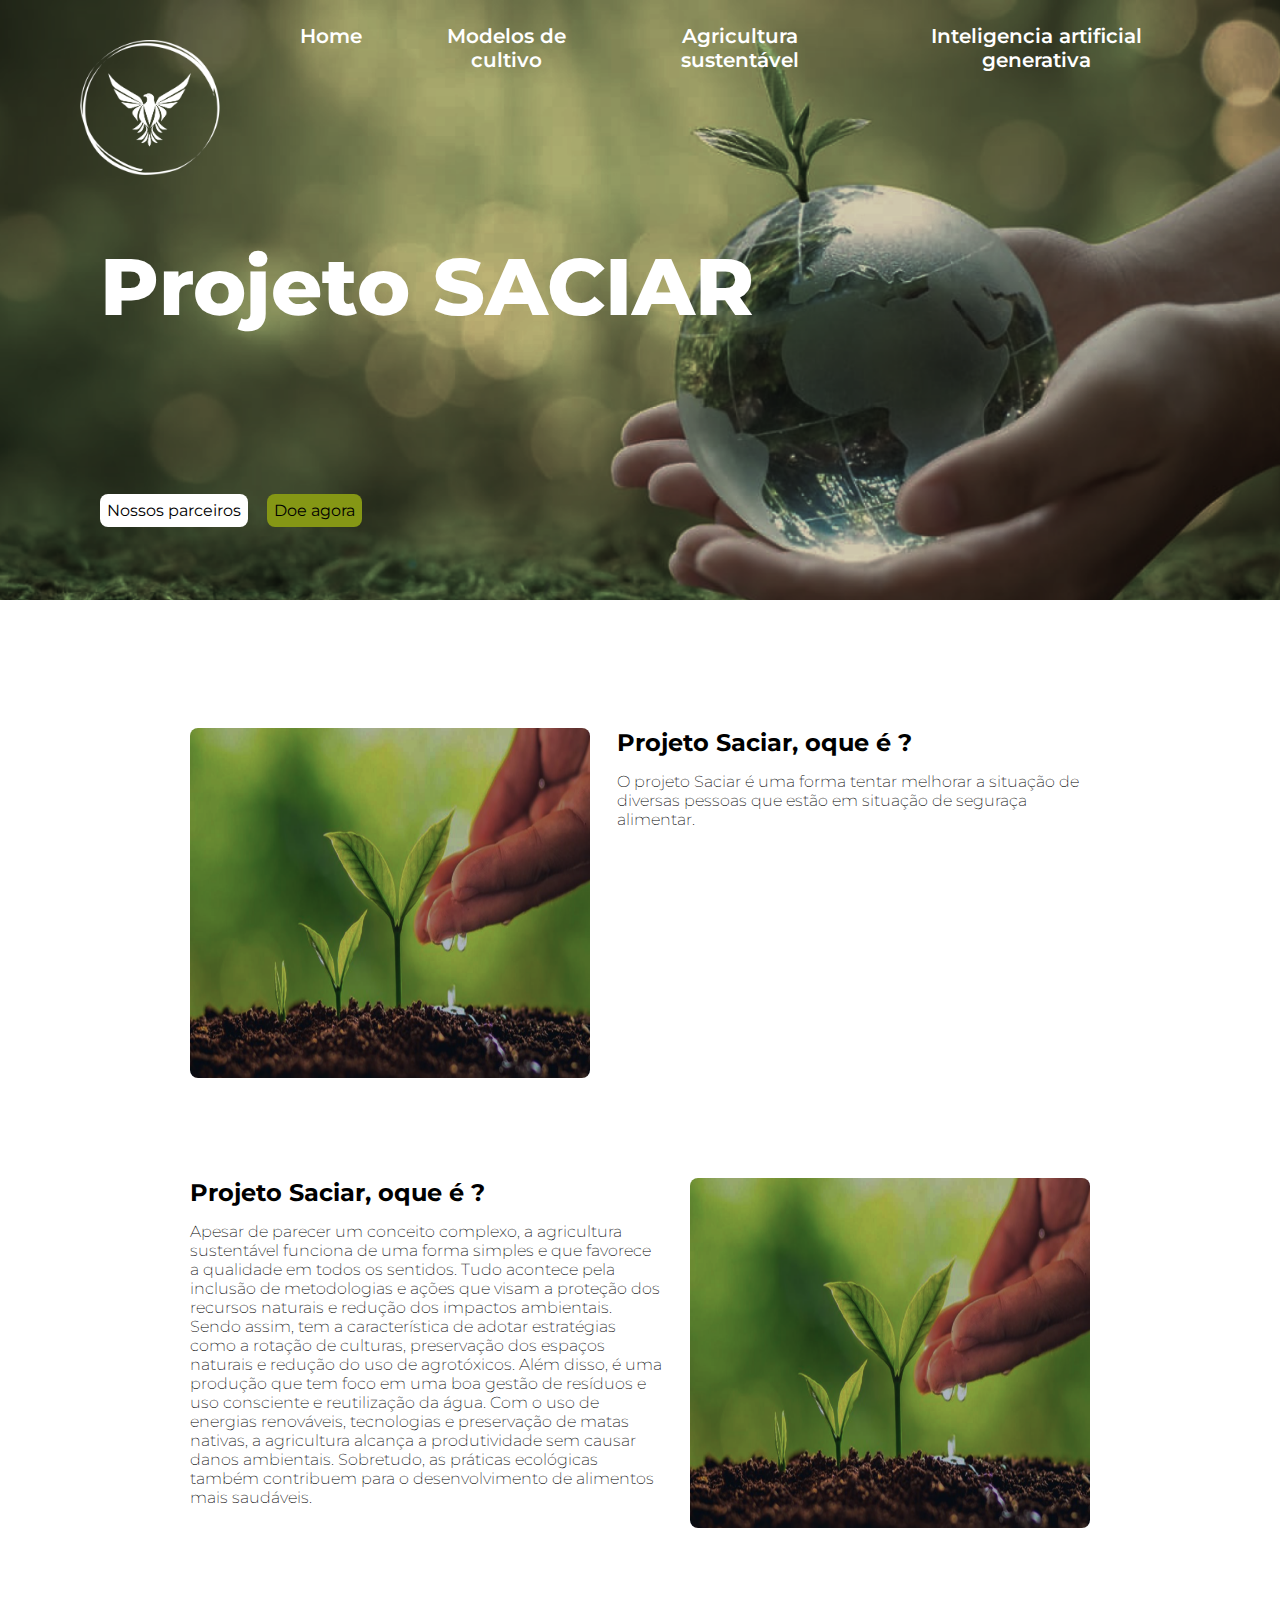
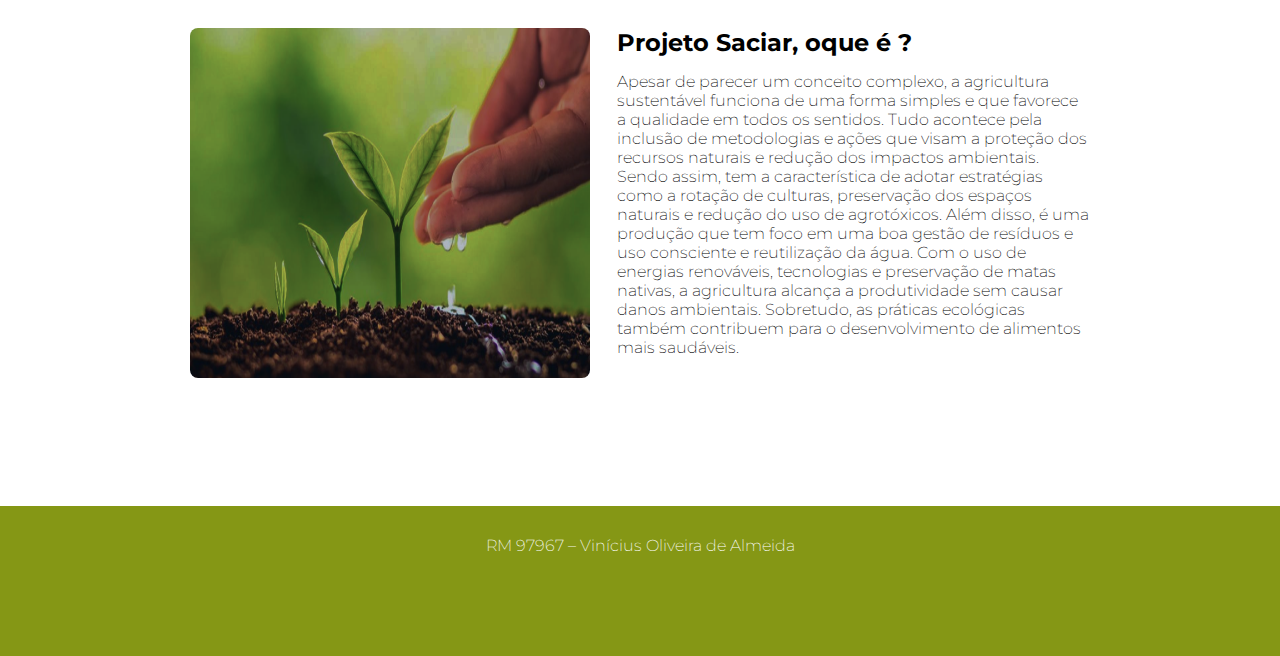
<file: index.html>
<!DOCTYPE html>
<html lang="en">
<head>
    <meta charset="UTF-8">
    <meta http-equiv="X-UA-Compatible" content="IE=edge">
    <meta name="viewport" content="width=device-width, initial-scale=1.0">
    <title>Pagina principal</title>
    <link rel="stylesheet" href="css/style.css">
</head>
<body>
    <header id="header__home" >
        <img class="logo__img" src="./img/logo.png" alt="">
        <nav class="nav">
            <a class="nav__link"  id="home" href="./index.html">Home</a>
            <a class="nav__link" href="./cultivo.html">Modelos de cultivo</a>
            <a class="nav__link" href="./agricultura.html">Agricultura sustentável</a>
            <a class="nav__link" href="./inteligenciaArtificial.html">Inteligencia artificial generativa</a>
            
        </nav>
        <h1 class="titulo" >Projeto SACIAR</h1>
        <div class="botoes">
            <a class="botao right" href="./parceria.html">Nossos parceiros</a>
            <a class="botao left" href="./formulario.htm">Doe agora</a>
        </div>
    </header>
    <main>

        <div class="texto1" >
            <img class=texto1__img src="./img/modelos de cultivo.png" alt="">
            <div>

                <h2>Projeto Saciar, oque é ?</h2>
                <p>O projeto Saciar é uma forma tentar melhorar a situação de diversas pessoas que estão em situação de seguraça alimentar.
                </p>
            </div>

        </div>
        <div class="texto2" >
            <div>
                
                <h2>Projeto Saciar, oque é ?</h2>
                <p>Apesar de parecer um conceito complexo, a agricultura sustentável funciona de uma forma simples e que favorece a qualidade em todos os sentidos. Tudo acontece pela inclusão de metodologias e ações que visam a proteção dos recursos naturais e redução dos impactos ambientais. Sendo assim, tem a característica de adotar estratégias como a rotação de culturas, preservação dos espaços naturais e redução do uso de agrotóxicos. Além disso, é uma produção que tem foco em uma boa gestão de resíduos e uso consciente e reutilização da água. Com o uso de energias renováveis, tecnologias e preservação de matas nativas, a agricultura alcança a produtividade sem causar danos ambientais. Sobretudo, as práticas ecológicas também contribuem para o desenvolvimento de alimentos mais saudáveis.
                </p>
            </div>
            <img class=texto2__img src="./img/modelos de cultivo.png" alt="">
            
        </div>
        <div class="texto3" >
            <img class=texto3__img src="./img/modelos de cultivo.png" alt="">
            <div>
                <h2>Projeto Saciar, oque é ?</h2>
                <p>Apesar de parecer um conceito complexo, a agricultura sustentável funciona de uma forma simples e que favorece a qualidade em todos os sentidos. Tudo acontece pela inclusão de metodologias e ações que visam a proteção dos recursos naturais e redução dos impactos ambientais. Sendo assim, tem a característica de adotar estratégias como a rotação de culturas, preservação dos espaços naturais e redução do uso de agrotóxicos. Além disso, é uma produção que tem foco em uma boa gestão de resíduos e uso consciente e reutilização da água. Com o uso de energias renováveis, tecnologias e preservação de matas nativas, a agricultura alcança a produtividade sem causar danos ambientais. Sobretudo, as práticas ecológicas também contribuem para o desenvolvimento de alimentos mais saudáveis.
                </p>
            </div>

        </div>
    </main>
    <footer>
        <div class="nomes" >
            <p class="nomes__nome" >RM 97967 – Vinícius Oliveira de Almeida </p>
        </div>
    </footer>
    
</body>
</html>
</file>
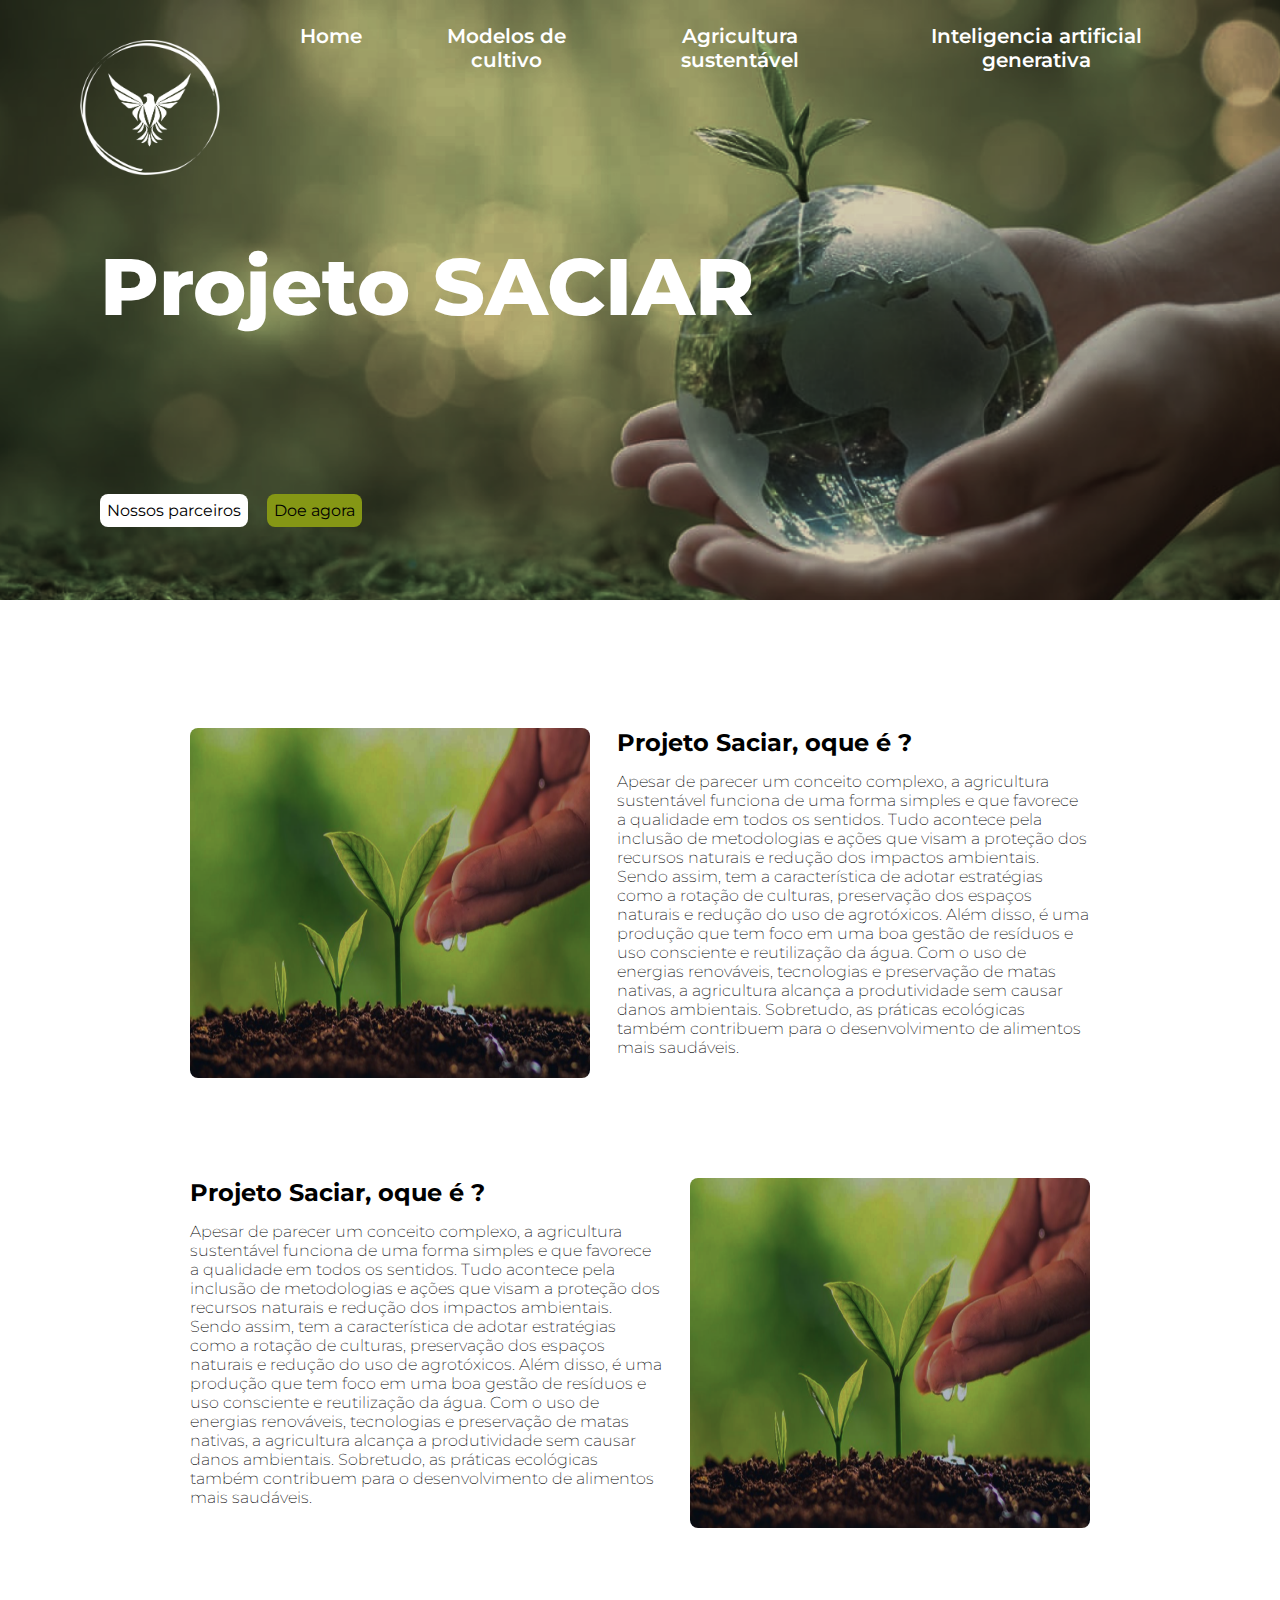
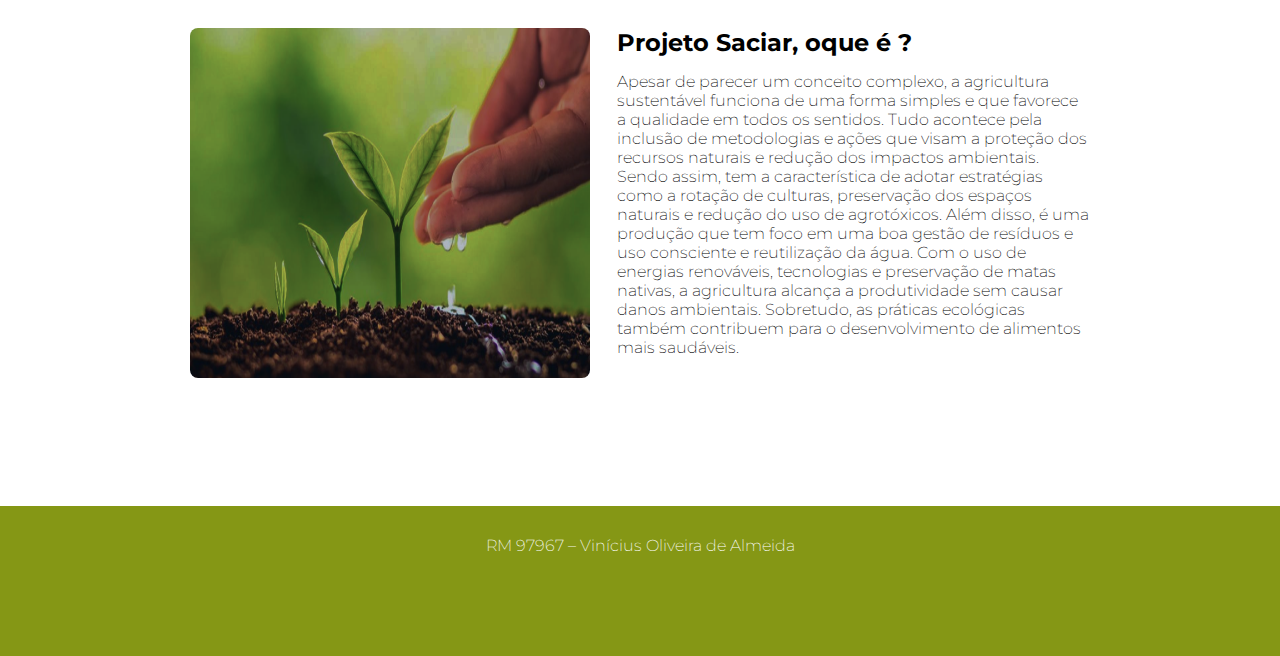
<file: agricultura.html>
<!DOCTYPE html>
<html lang="en">
<head>
    <meta charset="UTF-8">
    <meta http-equiv="X-UA-Compatible" content="IE=edge">
    <meta name="viewport" content="width=device-width, initial-scale=1.0">
    <title>Agricultura</title>
    <link rel="stylesheet" href="css/style.css">
</head>
<body>
    <header id="header__agricultura" >
        <img class="logo__img" src="./img/logo.png" alt="">
        <nav class="nav">
            <a class="nav__link"  id="home" href="./index.html">Home</a>
            <a class="nav__link" href="./cultivo.html">Modelos de cultivo</a>
            <a class="nav__link" href="./agricultura.html">Agricultura sustentável</a>
            <a class="nav__link" href="./inteligenciaArtificial.html">Inteligencia artificial generativa</a>
            
        </nav>
        <h1 class="titulo" >Projeto SACIAR</h1>
        <div class="botoes">
            <a class="botao right" href="./parceria.html">Nossos parceiros</a>
            <a class="botao left" href="./formulario.htm">Doe agora</a>
        </div>
    </header>
    <main>

        <div class="texto1" >
            <img class=texto1__img src="./img/modelos de cultivo.png" alt="">
            <div>

                <h2>Projeto Saciar, oque é ?</h2>
                <p>Apesar de parecer um conceito complexo, a agricultura sustentável funciona de uma forma simples e que favorece a qualidade em todos os sentidos. Tudo acontece pela inclusão de metodologias e ações que visam a proteção dos recursos naturais e redução dos impactos ambientais. Sendo assim, tem a característica de adotar estratégias como a rotação de culturas, preservação dos espaços naturais e redução do uso de agrotóxicos. Além disso, é uma produção que tem foco em uma boa gestão de resíduos e uso consciente e reutilização da água. Com o uso de energias renováveis, tecnologias e preservação de matas nativas, a agricultura alcança a produtividade sem causar danos ambientais. Sobretudo, as práticas ecológicas também contribuem para o desenvolvimento de alimentos mais saudáveis.
                </p>
            </div>

        </div>
        <div class="texto2" >
            <div>
                
                <h2>Projeto Saciar, oque é ?</h2>
                <p>Apesar de parecer um conceito complexo, a agricultura sustentável funciona de uma forma simples e que favorece a qualidade em todos os sentidos. Tudo acontece pela inclusão de metodologias e ações que visam a proteção dos recursos naturais e redução dos impactos ambientais. Sendo assim, tem a característica de adotar estratégias como a rotação de culturas, preservação dos espaços naturais e redução do uso de agrotóxicos. Além disso, é uma produção que tem foco em uma boa gestão de resíduos e uso consciente e reutilização da água. Com o uso de energias renováveis, tecnologias e preservação de matas nativas, a agricultura alcança a produtividade sem causar danos ambientais. Sobretudo, as práticas ecológicas também contribuem para o desenvolvimento de alimentos mais saudáveis.
                </p>
            </div>
            <img class=texto2__img src="./img/modelos de cultivo.png" alt="">
            
        </div>
        <div class="texto3" >
            <img class=texto3__img src="./img/modelos de cultivo.png" alt="">
            <div>
                <h2>Projeto Saciar, oque é ?</h2>
                <p>Apesar de parecer um conceito complexo, a agricultura sustentável funciona de uma forma simples e que favorece a qualidade em todos os sentidos. Tudo acontece pela inclusão de metodologias e ações que visam a proteção dos recursos naturais e redução dos impactos ambientais. Sendo assim, tem a característica de adotar estratégias como a rotação de culturas, preservação dos espaços naturais e redução do uso de agrotóxicos. Além disso, é uma produção que tem foco em uma boa gestão de resíduos e uso consciente e reutilização da água. Com o uso de energias renováveis, tecnologias e preservação de matas nativas, a agricultura alcança a produtividade sem causar danos ambientais. Sobretudo, as práticas ecológicas também contribuem para o desenvolvimento de alimentos mais saudáveis.
                </p>
            </div>

        </div>
    </main>
    <footer>
        <div class="nomes" >
            <p class="nomes__nome" >RM 97967 – Vinícius Oliveira de Almeida </p>
        </div>
    </footer>
    
</body>
</html>
</file>
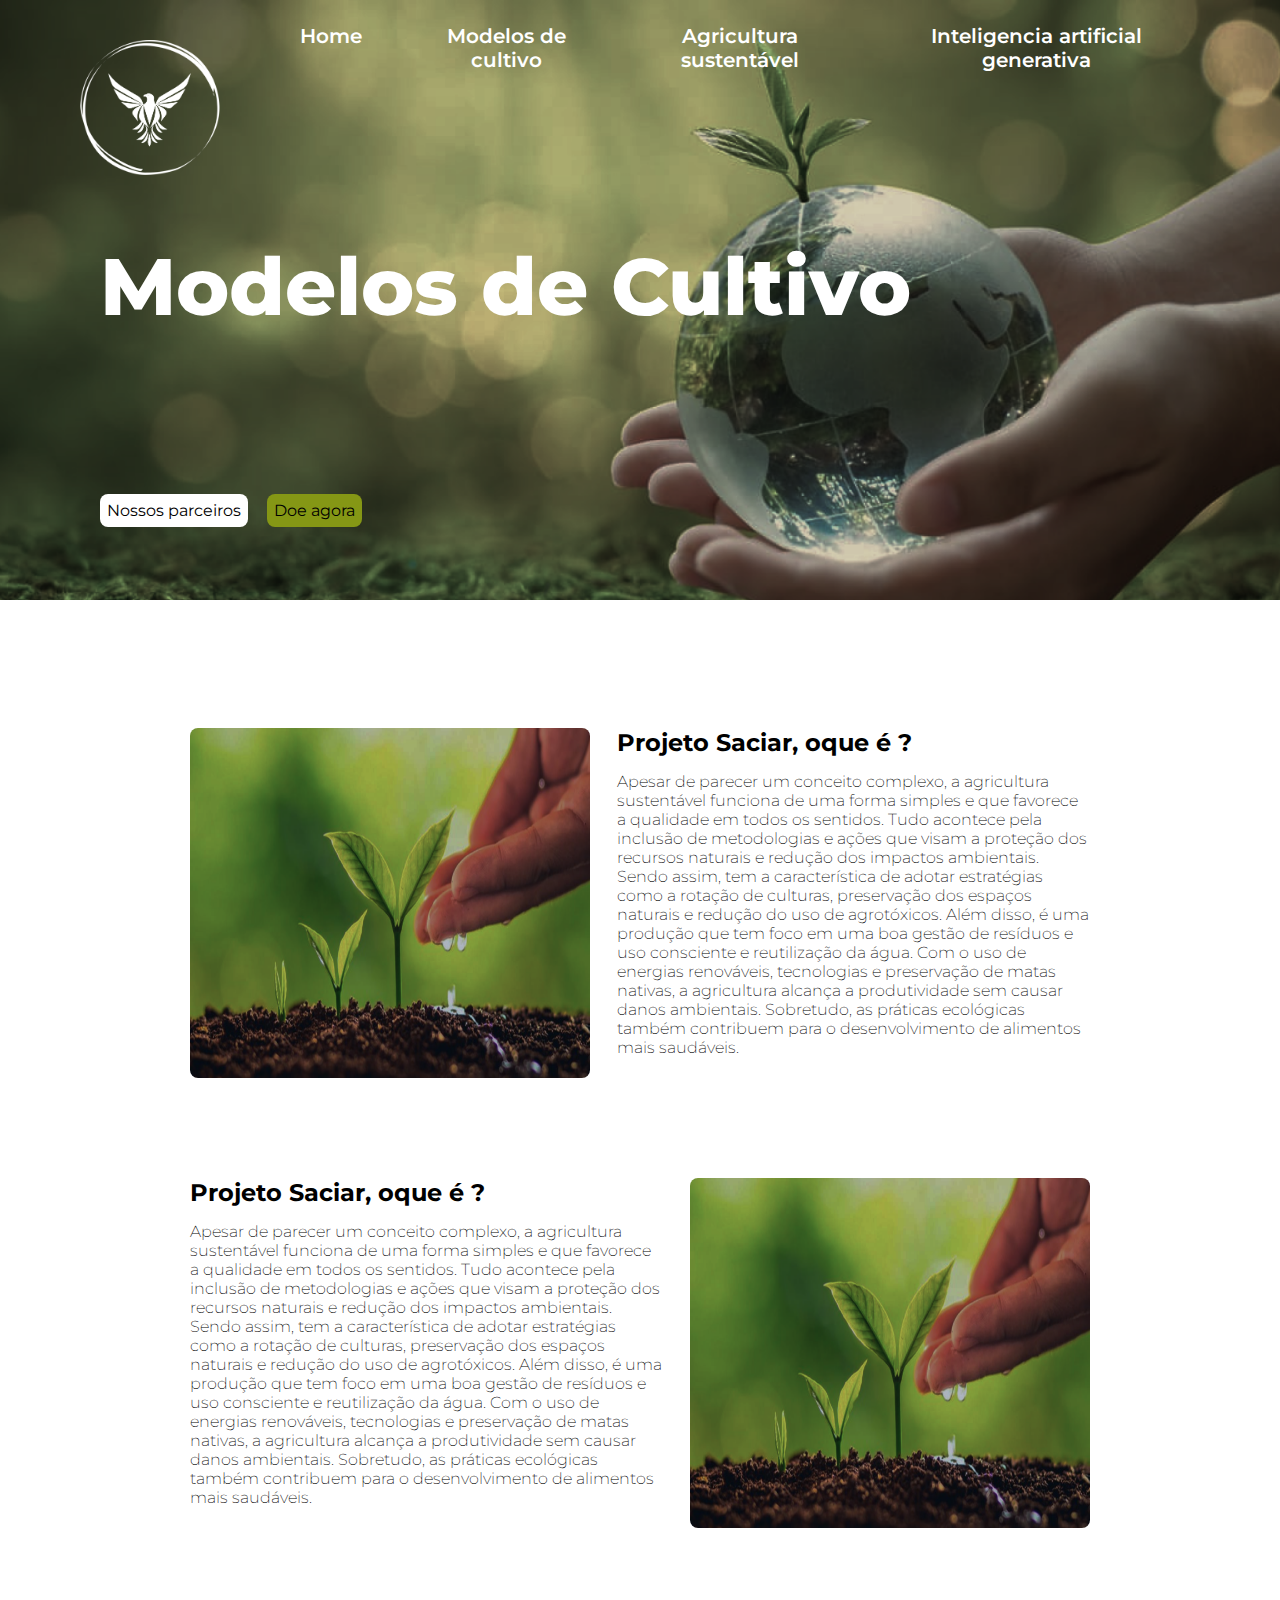
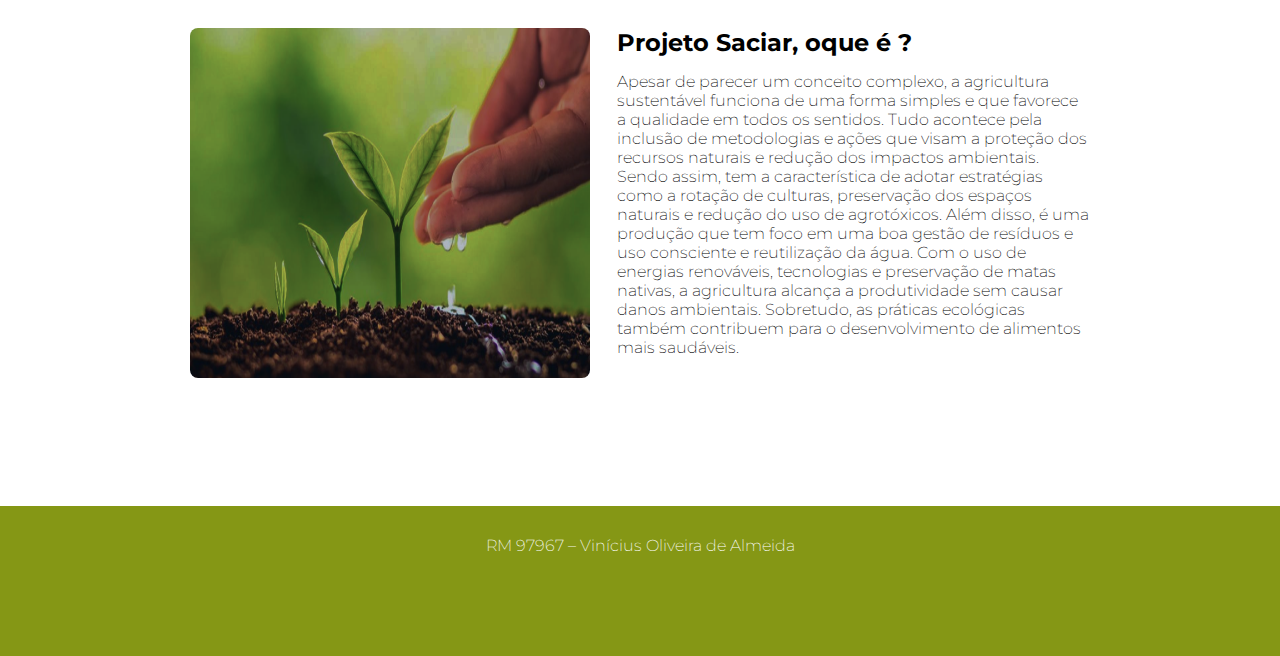
<file: cultivo.html>
<!DOCTYPE html>
<html lang="en">
<head>
    <meta charset="UTF-8">
    <meta http-equiv="X-UA-Compatible" content="IE=edge">
    <meta name="viewport" content="width=device-width, initial-scale=1.0">
    <title>Cultivo</title>
    <link rel="stylesheet" href="css/style.css">
</head>
<body>
    <header id="header__cultivo">
        <img class="logo__img" src="./img/logo.png" alt="">
        <nav class="nav">
            <a class="nav__link"  id="home" href="index.html">Home</a>
            <a class="nav__link" href="./cultivo.html">Modelos de cultivo</a>
            <a class="nav__link" href="./agricultura.html">Agricultura sustentável</a>
            <a class="nav__link" href="./inteligenciaArtificial.html">Inteligencia artificial generativa</a>
            
        </nav>
        <h1 class="titulo" >Modelos de Cultivo</h1>
        <div class="botoes">
            <a class="botao right" href="./parceria.html">Nossos parceiros</a>
            <a class="botao left" href="./formulario.htm">Doe agora</a>
        </div>
    </header>
    <main>

        <div class="texto1" >
            <img class=texto1__img src="./img/modelos de cultivo.png" alt="">
            <div>

                <h2>Projeto Saciar, oque é ?</h2>
                <p>Apesar de parecer um conceito complexo, a agricultura sustentável funciona de uma forma simples e que favorece a qualidade em todos os sentidos. Tudo acontece pela inclusão de metodologias e ações que visam a proteção dos recursos naturais e redução dos impactos ambientais. Sendo assim, tem a característica de adotar estratégias como a rotação de culturas, preservação dos espaços naturais e redução do uso de agrotóxicos. Além disso, é uma produção que tem foco em uma boa gestão de resíduos e uso consciente e reutilização da água. Com o uso de energias renováveis, tecnologias e preservação de matas nativas, a agricultura alcança a produtividade sem causar danos ambientais. Sobretudo, as práticas ecológicas também contribuem para o desenvolvimento de alimentos mais saudáveis.
                </p>
            </div>

        </div>
        <div class="texto2" >
            <div>
                
                <h2>Projeto Saciar, oque é ?</h2>
                <p>Apesar de parecer um conceito complexo, a agricultura sustentável funciona de uma forma simples e que favorece a qualidade em todos os sentidos. Tudo acontece pela inclusão de metodologias e ações que visam a proteção dos recursos naturais e redução dos impactos ambientais. Sendo assim, tem a característica de adotar estratégias como a rotação de culturas, preservação dos espaços naturais e redução do uso de agrotóxicos. Além disso, é uma produção que tem foco em uma boa gestão de resíduos e uso consciente e reutilização da água. Com o uso de energias renováveis, tecnologias e preservação de matas nativas, a agricultura alcança a produtividade sem causar danos ambientais. Sobretudo, as práticas ecológicas também contribuem para o desenvolvimento de alimentos mais saudáveis.
                </p>
            </div>
            <img class=texto2__img src="./img/modelos de cultivo.png" alt="">
            
        </div>
        <div class="texto3" >
            <img class=texto3__img src="./img/modelos de cultivo.png" alt="">
            <div>
                <h2>Projeto Saciar, oque é ?</h2>
                <p>Apesar de parecer um conceito complexo, a agricultura sustentável funciona de uma forma simples e que favorece a qualidade em todos os sentidos. Tudo acontece pela inclusão de metodologias e ações que visam a proteção dos recursos naturais e redução dos impactos ambientais. Sendo assim, tem a característica de adotar estratégias como a rotação de culturas, preservação dos espaços naturais e redução do uso de agrotóxicos. Além disso, é uma produção que tem foco em uma boa gestão de resíduos e uso consciente e reutilização da água. Com o uso de energias renováveis, tecnologias e preservação de matas nativas, a agricultura alcança a produtividade sem causar danos ambientais. Sobretudo, as práticas ecológicas também contribuem para o desenvolvimento de alimentos mais saudáveis.
                </p>
            </div>

        </div>
    </main>
    <footer>
        <div class="nomes" >
            <p class="nomes__nome" >RM 97967 – Vinícius Oliveira de Almeida </p>
        </div>
    </footer>
    
</body>
</html>
</file>
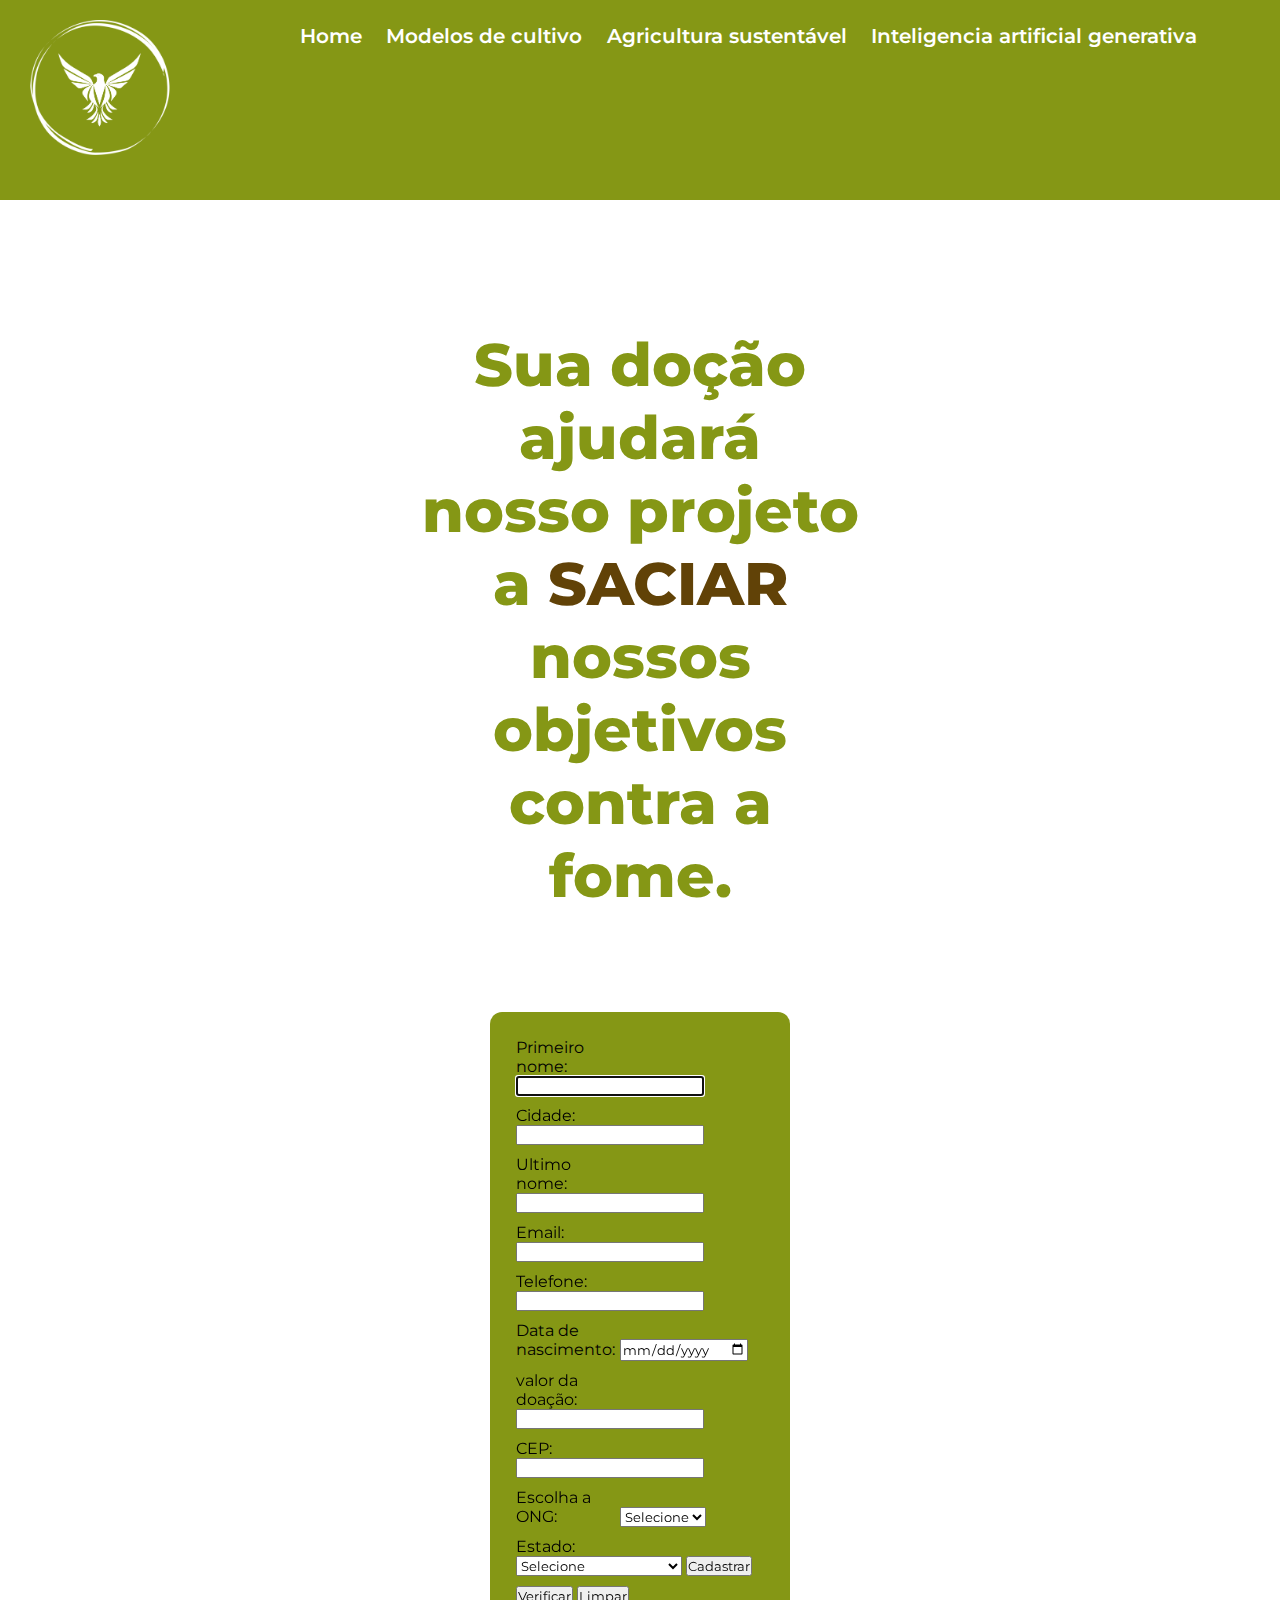
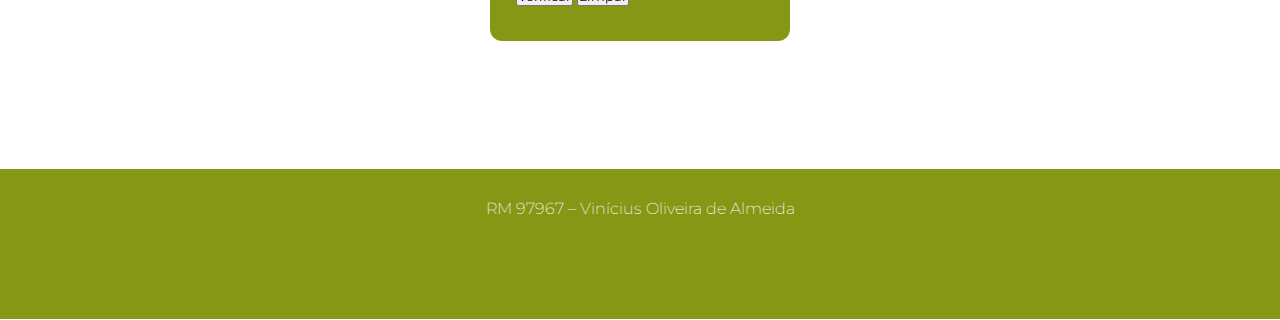
<file: formulario.htm>
<!DOCTYPE html>
<html lang="en">
<head>
    <meta charset="UTF-8">
    <meta http-equiv="X-UA-Compatible" content="IE=edge">
    <meta name="viewport" content="width=device-width, initial-scale=1.0">
    <title>Doação</title>
    <link rel="stylesheet" href="css/secundaria.css">
</head>
<body>
    <header id="header__secundario" >
        <img class="logo__img" src="./img/logo.png" alt="">
        <nav class="nav">
            <a class="nav__link"  id="home" href="./index.html">Home</a>
            <a class="nav__link" href="./cultivo.html">Modelos de cultivo</a>
            <a class="nav__link" href="./agricultura.html">Agricultura sustentável</a>
            <a class="nav__link" href="./inteligenciaArtificial.html">Inteligencia artificial generativa</a>
        </nav>
    </header>
    
    
    <main>
        <h1 class="titulo__parceria" >Sua doção ajudará nosso projeto a <span>SACIAR</span> nossos objetivos contra a fome.</h1>
        <form action="cadastro" name="cadastro" method="get">
            <!-- <fieldset> -->
                
                <label for="p-nome">Primeiro nome:</label>
                <input type="text" name="primeiro_nome" id="p-nome" autocomplete="off" required autofocus >
                <label for="p-nome">Cidade:</label>
                <input type="text" name="primeiro_nome" id="p-nome" autocomplete="off" required autofocus >
                <label for="u-nome">Ultimo nome:</label>
                <input type="text" name="ultimo_nome" id="u-nome" autocomplete="off" required autofocus >
                <label for="c-email">Email:</label>
                <input type="email" name="email" id="c-email">
                
                
            <!-- </fieldset> -->
            <!-- <fieldset> -->
                
                
                <label for="c-fone">Telefone:</label>
                <input type="tel" name="tel" id="c-fone">
                <label for="c-data">Data de nascimento:</label>
                <input type="date" name="data" id="c-data">
                
                <label for="c-doacao">valor da doação:</label> 
                <input type="doacao" name="mes" id="c-doacao">
                <label for="c-CEP">CEP:</label>
                <input type="cep" name="semana" id="c-CEP">
                
                <label for="c-ong">Escolha a ONG:</label>
                <select name="ong" id="c-ong">
                    <option value="" disabled selected>Selecione</option>
                    
                    <optgroup label="ONG">

                        <option value="ong1">ONG1</option>
                        <option value="ong2">ONG2</option>
                        <option value="ong3">ONG3</option>
                        <option value="ong4">ONG4</option>

                    </optgroup>
                    
                    
                </select>
                <label for="c-estado">Estado:</label>
                <select name="estado" id="c-estado">
                    <option value="" disabled selected>Selecione</option>
                    
                    <optgroup label="Suldeste">

                        <option value="SP">São Paulo</option>
                        <option value="RJ">Rio De janeiro</option>
                        <option value="MG">Minas Gerais</option>
                        <option value="ES">Espírito Santo</option>

                    </optgroup>
                    <optgroup label="Sul">
                        


                        <option value="PR">Paraná</option>
                        <option value="RS">Rio Grsnde do Sul</option>
                        <option value="SC">Santa catarina</option>

                    </optgroup>  
                    
                    <optgroup label="Centro-Oeste">

                        <option value="DF">Distrito Federal</option>
                        <option value="GO">Goiás</option>
                        <option value="MT">Mato Grosso</option>
                        <option value="MS">Mato Grosso do Sul</option>



                    </optgroup>
                    
                    <optgroup label="Nordeste">

                        <option value="AL">Alagoas</option>
                        <option value="BH">Bahia</option>
                        <option value="CE">Ceará</option>
                        <option value="MA">Maranhão</option>
                        <option value="PB">Paraíba</option>
                        <option value="PE">Pernambuco</option>
                        <option value="PI">Piauí</option>
                        <option value="RN">Rio Grande do Norte</option>
                        <option value="SE">Sergipe</option>



                    </optgroup>
                    <optgroup label="Norte">

                        <option value="AC">Acre</option>
                        <option value="AP">Amapá</option>
                        <option value="AM">Amazonas</option>
                        <option value="PA">Pará</option>
                        <option value="RO">Rondônia</option>
                        <option value="RR">Roraima</option>
                        <option value="TO">Tocantins</option>



                    </optgroup>
                    
                </select>
                
            <!-- </fieldset> -->
            
            <input type="submit" value="Cadastrar">
            <input type="button" value="Verificar">
            <input type="reset" value="Limpar">
        </form>
        

    </main>


    <footer>
        <div class="nomes" >
            <p class="nomes__nome"  >RM 97967 – Vinícius Oliveira de Almeida </p>
        </div>
    </footer>
    
</body>
</html>
</file>
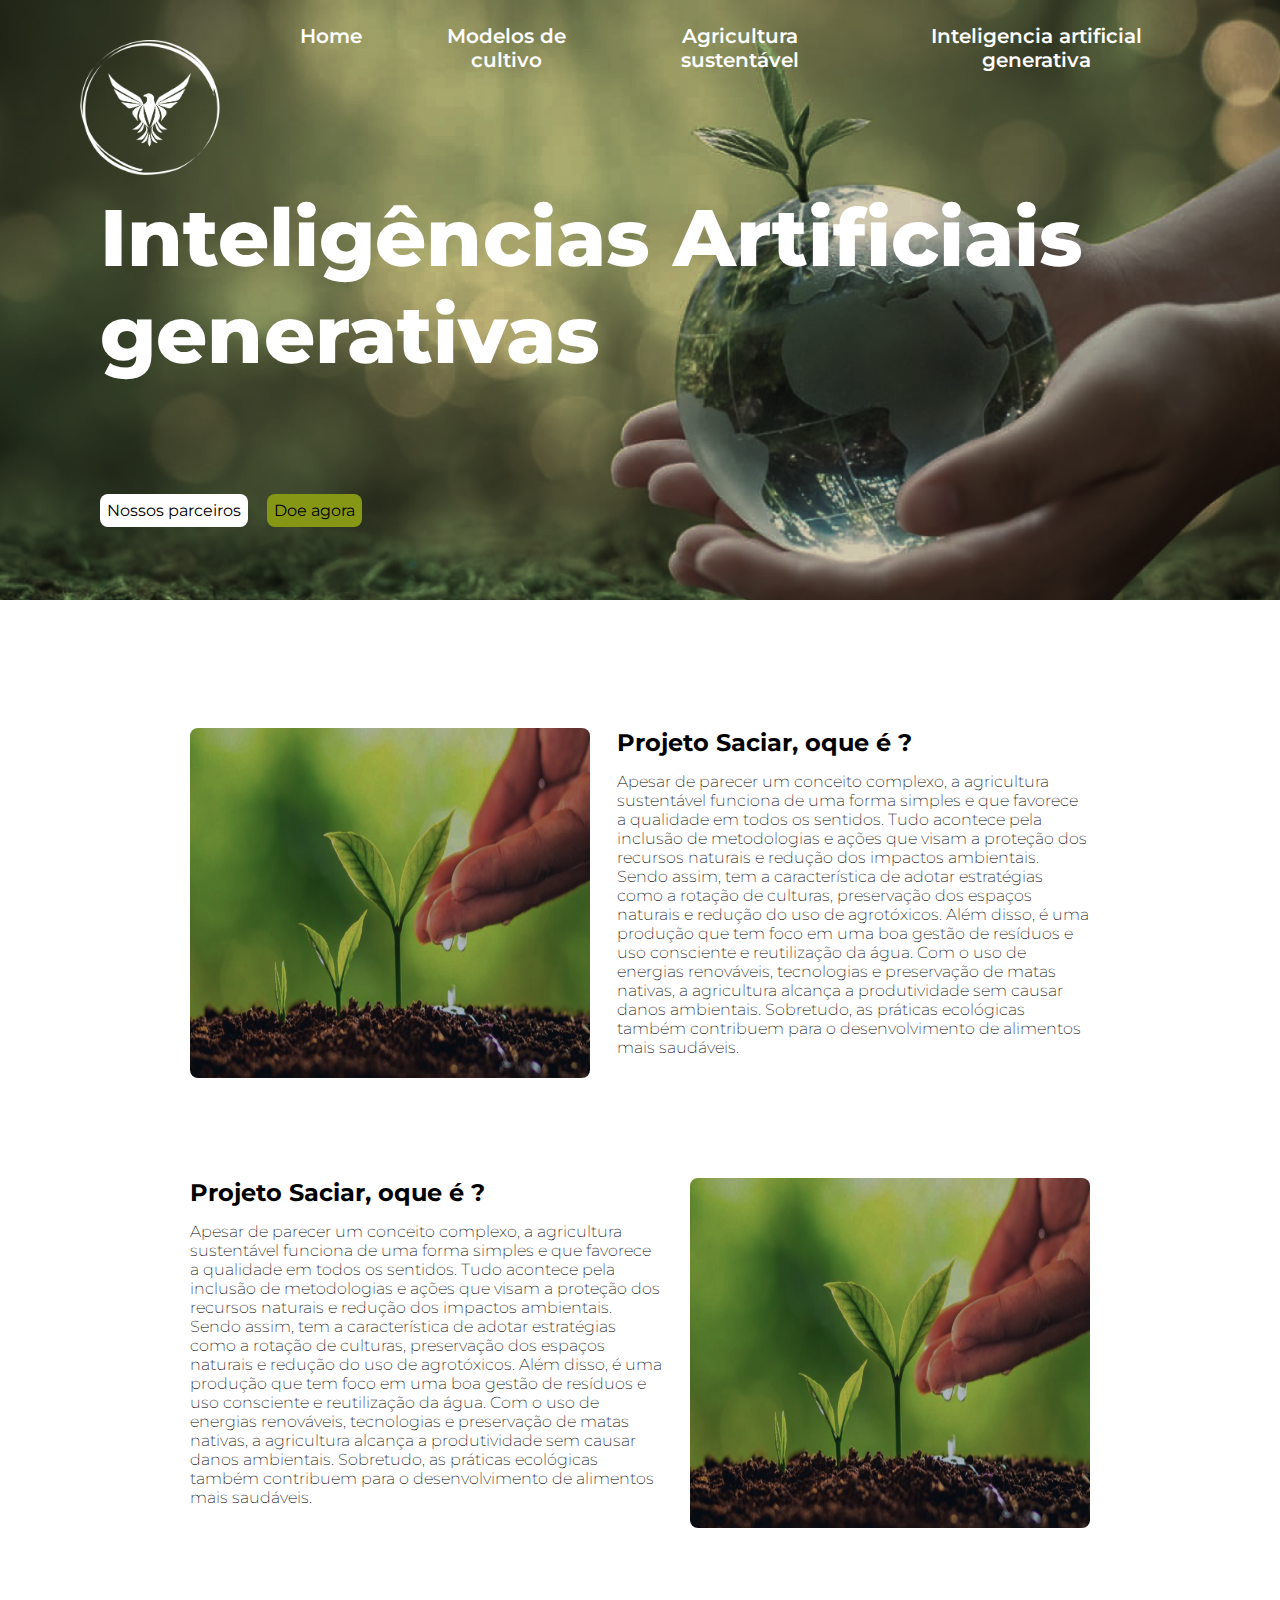
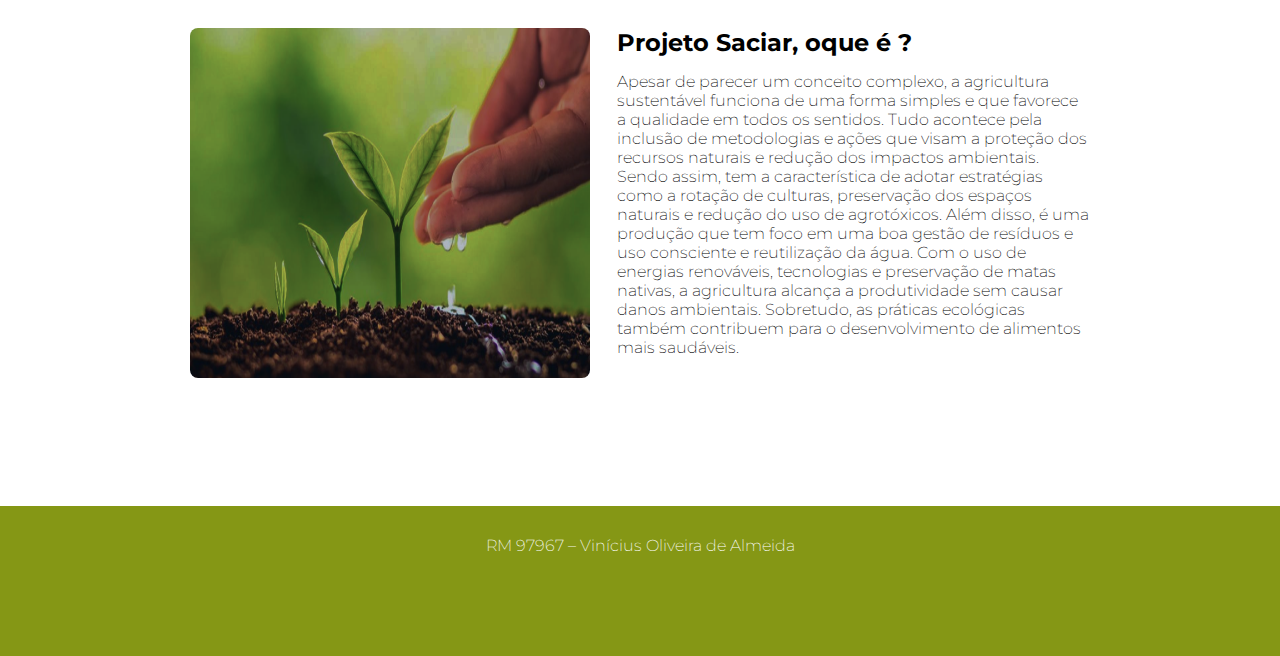
<file: inteligenciaArtificial.html>
<!DOCTYPE html>
<html lang="en">
<head>
    <meta charset="UTF-8">
    <meta http-equiv="X-UA-Compatible" content="IE=edge">
    <meta name="viewport" content="width=device-width, initial-scale=1.0">
    <title>Inteligencia Artificial</title>
    <link rel="stylesheet" href="css/style.css">
</head>
<body>
    <header id="header__inteligenciaArtificial">
        <img class="logo__img" src="./img/logo.png" alt="">
        <nav class="nav">
            <a class="nav__link"  id="home" href="./index.html">Home</a>
            <a class="nav__link" href="./cultivo.html">Modelos de cultivo</a>
            <a class="nav__link" href="./agricultura.html">Agricultura sustentável</a>
            <a class="nav__link" href="./inteligenciaArtificial.html">Inteligencia artificial generativa</a>
            
        </nav>
        <h1 class="titulo" >Inteligências Artificiais generativas</h1>
        <div class="botoes">
            <a class="botao right" href="./parceria.html">Nossos parceiros</a>
            <a class="botao left" href="./formulario.htm">Doe agora</a>
        </div>
    </header>
    <main>

        <div class="texto1" >
            <img class=texto1__img src="./img/modelos de cultivo.png" alt="">
            <div>

                <h2>Projeto Saciar, oque é ?</h2>
                <p>Apesar de parecer um conceito complexo, a agricultura sustentável funciona de uma forma simples e que favorece a qualidade em todos os sentidos. Tudo acontece pela inclusão de metodologias e ações que visam a proteção dos recursos naturais e redução dos impactos ambientais. Sendo assim, tem a característica de adotar estratégias como a rotação de culturas, preservação dos espaços naturais e redução do uso de agrotóxicos. Além disso, é uma produção que tem foco em uma boa gestão de resíduos e uso consciente e reutilização da água. Com o uso de energias renováveis, tecnologias e preservação de matas nativas, a agricultura alcança a produtividade sem causar danos ambientais. Sobretudo, as práticas ecológicas também contribuem para o desenvolvimento de alimentos mais saudáveis.
                </p>
            </div>

        </div>
        <div class="texto2" >
            <div>
                
                <h2>Projeto Saciar, oque é ?</h2>
                <p>Apesar de parecer um conceito complexo, a agricultura sustentável funciona de uma forma simples e que favorece a qualidade em todos os sentidos. Tudo acontece pela inclusão de metodologias e ações que visam a proteção dos recursos naturais e redução dos impactos ambientais. Sendo assim, tem a característica de adotar estratégias como a rotação de culturas, preservação dos espaços naturais e redução do uso de agrotóxicos. Além disso, é uma produção que tem foco em uma boa gestão de resíduos e uso consciente e reutilização da água. Com o uso de energias renováveis, tecnologias e preservação de matas nativas, a agricultura alcança a produtividade sem causar danos ambientais. Sobretudo, as práticas ecológicas também contribuem para o desenvolvimento de alimentos mais saudáveis.
                </p>
            </div>
            <img class=texto2__img src="./img/modelos de cultivo.png" alt="">
            
        </div>
        <div class="texto3" >
            <img class=texto3__img src="./img/modelos de cultivo.png" alt="">
            <div>
                <h2>Projeto Saciar, oque é ?</h2>
                <p>Apesar de parecer um conceito complexo, a agricultura sustentável funciona de uma forma simples e que favorece a qualidade em todos os sentidos. Tudo acontece pela inclusão de metodologias e ações que visam a proteção dos recursos naturais e redução dos impactos ambientais. Sendo assim, tem a característica de adotar estratégias como a rotação de culturas, preservação dos espaços naturais e redução do uso de agrotóxicos. Além disso, é uma produção que tem foco em uma boa gestão de resíduos e uso consciente e reutilização da água. Com o uso de energias renováveis, tecnologias e preservação de matas nativas, a agricultura alcança a produtividade sem causar danos ambientais. Sobretudo, as práticas ecológicas também contribuem para o desenvolvimento de alimentos mais saudáveis.
                </p>
            </div>

        </div>
    </main>
    <footer>
        <div class="nomes" >
            <p class="nomes__nome" >RM 97967 – Vinícius Oliveira de Almeida </p>
        </div>
    </footer>
    
</body>
</html>
</file>
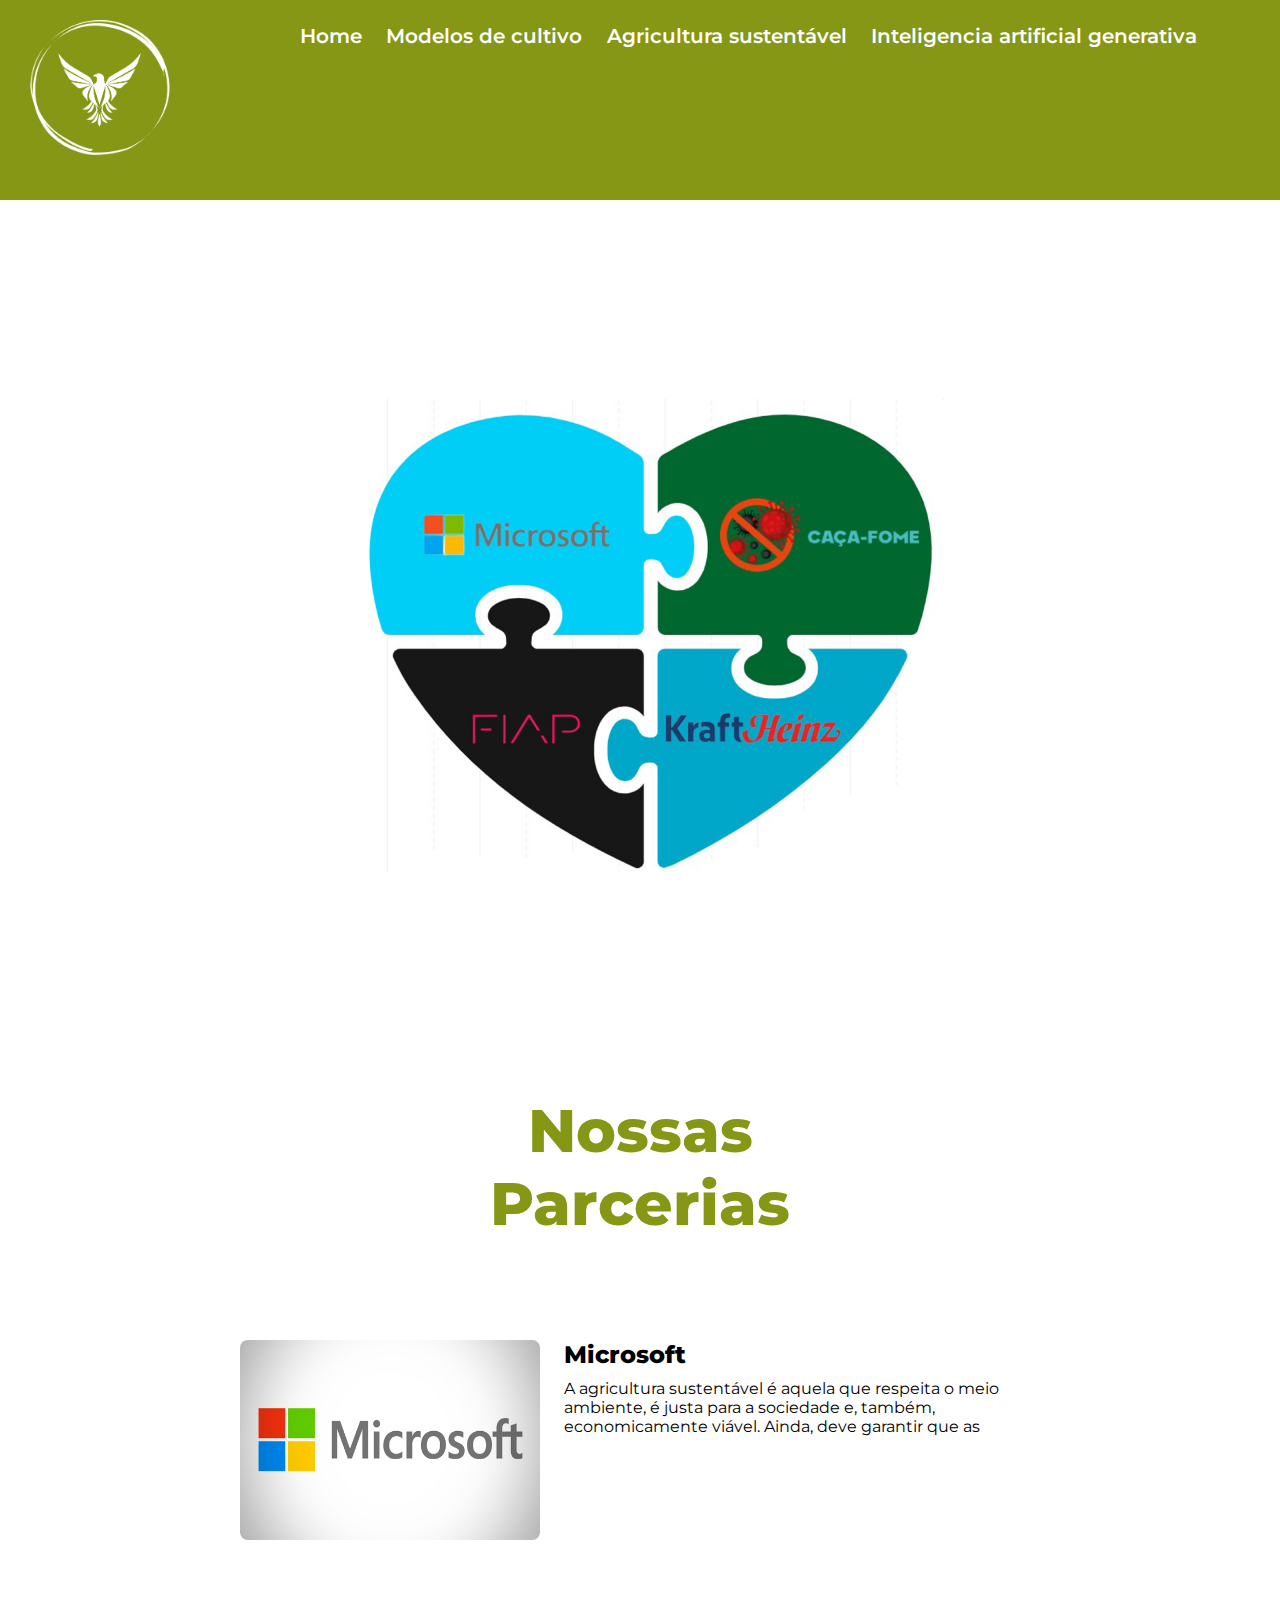
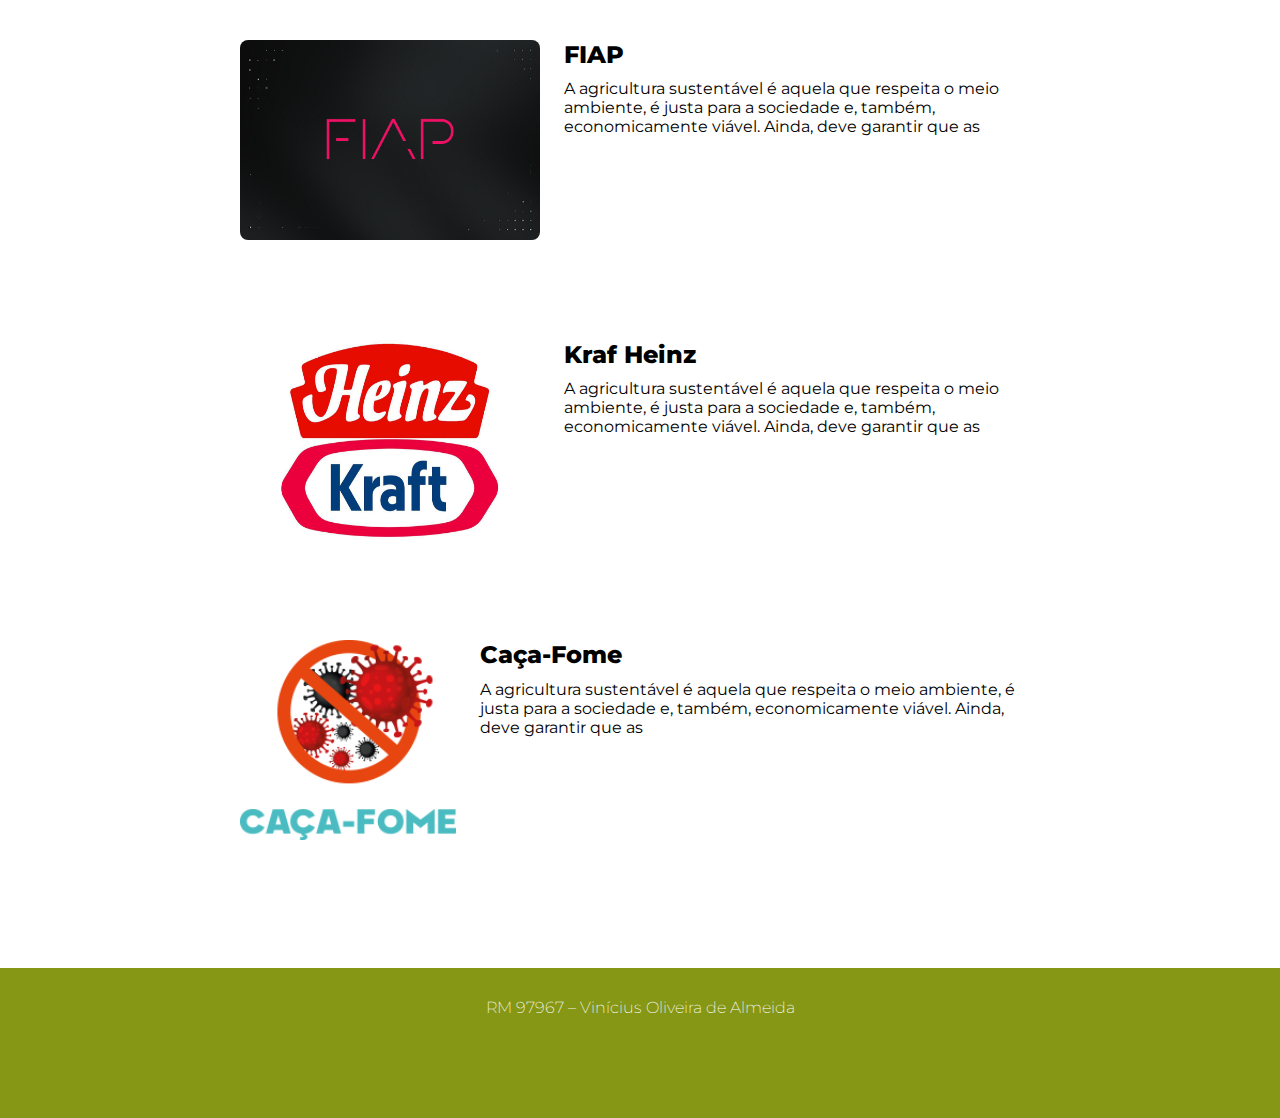
<file: parceria.html>
<!DOCTYPE html>
<html lang="en">
<head>
    <meta charset="UTF-8">
    <meta http-equiv="X-UA-Compatible" content="IE=edge">
    <meta name="viewport" content="width=device-width, initial-scale=1.0">
    <title>Parceria</title>
    <link rel="stylesheet" href="css/secundaria.css">
</head>
<body>
    <header id="header__secundario" >
        <img class="logo__img" src="./img/logo.png" alt="">
        <nav class="nav">
            <a class="nav__link"  id="home" href="./index.html">Home</a>
            <a class="nav__link" href="./cultivo.html">Modelos de cultivo</a>
            <a class="nav__link" href="./agricultura.html">Agricultura sustentável</a>
            <a class="nav__link" href="./inteligenciaArtificial.html">Inteligencia artificial generativa</a>
            
        </nav>
    </header>
    
    
    <main>
        <img class="parceria__img" src="/img/parceria 3 1.png" alt="">
        <h1 class="titulo__parceria" >Nossas Parcerias</h1>
        <div class="empresas" >
            <img class=empresas__img src="./img/logo-microsoft.jpg" alt="">
            <div>
                <h2>Microsoft</h2>
                <p>A agricultura sustentável é aquela que respeita o meio ambiente, é justa para a sociedade e, também, economicamente viável. Ainda, deve garantir que as
                </p>
            </div>
        </div>
        <div class="empresas" >
            <img class=empresas__img src="./img/fiap_logo.jpeg" alt="">
            <div>
                <h2>FIAP</h2>
                <p>A agricultura sustentável é aquela que respeita o meio ambiente, é justa para a sociedade e, também, economicamente viável. Ainda, deve garantir que as
                </p>
            </div>
        </div>
        <div class="empresas" >
            <img class=empresas__img src="./img/heinz_logo.jpg" alt="">
            <div>
                <h2>Kraf Heinz</h2>
                <p>A agricultura sustentável é aquela que respeita o meio ambiente, é justa para a sociedade e, também, economicamente viável. Ainda, deve garantir que as
                </p>
            </div>
        </div>
        <div class="empresas" >
            <img class=empresas__img src="./img/cacafome-logo.png" alt="">
            <div>
                <h2>Caça-Fome</h2>
                <p>A agricultura sustentável é aquela que respeita o meio ambiente, é justa para a sociedade e, também, economicamente viável. Ainda, deve garantir que as
                </p>
            </div>
        </div>

    </main>


    <footer>
        <div class="nomes" >
            <p class="nomes__nome"  >RM 97967 – Vinícius Oliveira de Almeida </p>
        </div>
    </footer>
    
</body>
</html>
</file>
<file: css/style.css>
@import url('https://fonts.googleapis.com/css2?family=Montserrat:ital,wght@0,600;0,800;1,200&display=swap');

*{
    margin: 0;
    padding: 0;
    text-decoration: none;
    color: white;
    font-family: 'Montserrat', sans-serif;;
    
}

h2{
    color: black;
    margin-bottom: 15px;
}


p{
    color: black;
    font-weight: 200;
}
body{
    margin: 0;
    padding: 0;

}
main{
    padding-bottom: 10%;
    display: flex;
    flex-direction: column;
    justify-content: space-between;
    gap: 100px;
}
#header__home{

    background-image: url(../img/Agricultura-sustentavel\ \(pagina\ principal\).png);
    background-repeat: no-repeat;
    background-size: 100%;
    height: 600px;
    padding-left: 100px;
    display: flex;
    flex-direction: column;
    justify-content: space-between;
    margin-bottom: 10%;
    
}
#header__agricultura{

    background-image: url(../img/Agricultura-sustentavel\ \(pagina\ principal\).png);
    background-repeat: no-repeat;
    background-size: 100%;
    height: 600px;
    padding-left: 100px;
    display: flex;
    flex-direction: column;
    justify-content: space-between;
    margin-bottom: 10%;
    
}
#header__cultivo{

    background-image: url(../img/Agricultura-sustentavel\ \(pagina\ principal\).png);
    background-repeat: no-repeat;
    background-size: 100%;
    height: 600px;
    padding-left: 100px;
    display: flex;
    flex-direction: column;
    justify-content: space-between;
    margin-bottom: 10%;
    
}
#header__inteligenciaArtificial{

    background-image: url(../img/Agricultura-sustentavel\ \(pagina\ principal\).png);
    background-repeat: no-repeat;
    background-size: 100%;
    height: 600px;
    padding-left: 100px;
    display: flex;
    flex-direction: column;
    justify-content: space-between;
    margin-bottom: 10%;
    
}

.titulo{
    font-weight: 800;
    font-size: 80px;
    
}

.logo__img{
    top: 40px;
    left: 80px;
    position: absolute;
    height: 135px;
    width: 150px;
}
.nav{
    padding-right: 7%;
    padding-top: 2%;
    padding-left: 200px;
    font-weight: 600;
    font-size: 20px;
    display: flex;
    text-align: center;
    justify-content: space-between;
    gap: 2%;
    
}
.nav__link{
    flex-grow: 1;
    
}
.botoes{
    padding-bottom: 80px;
}
.botao{
    
    color: black;
    width: 234px;
    height: 52px;
    padding: 7px;
    border-radius: 8px;
    background-color: #859715;
}
.right{
    background-color: white;
    margin-right: 15px;
}

#home{
    padding-right: 30px;
}

.titulo__texto1{
    font-weight: 600;
}
.texto1{
    display: flex;
    max-width: 900px;
    margin: auto;
    gap: 3%;
    
}
.texto1__img{
    height: 350px;
    width: 400px;
    border-radius: 8px;
}
.texto2{
    display: flex;
    max-width: 900px;
    margin: auto;
    gap: 3%;
    
}
.texto2__img{
    height: 350px;
    width: 400px;
    border-radius: 8px;
}
.texto3{
    display: flex;
    max-width: 900px;
    margin: auto;
    gap: 3%;
    
}
.texto3__img{
    height: 350px;
    width: 400px;
    border-radius: 8px;
}
footer{

    background-color: #859715;
    height: 150px;
    width: 100%;
}
.nomes{
    padding-top: 30px;
    display: flex;
    flex-direction: column;
    justify-content: center;
    align-items: center;
    
}
.nomes__nome{
    color: white;
    font-weight: 200;
    
}
</file>
<file: css/secundaria.css>
@import url('https://fonts.googleapis.com/css2?family=Montserrat:ital,wght@0,600;0,800;1,200&display=swap');
*{
    margin: 0;
    padding: 0;
    text-decoration: none;
    box-sizing: border-box;
    color: black;
    font-family: 'Montserrat', sans-serif;;
    
}
#header__secundario{
   width: 100%;
    height: 200px;
    padding-left: 100px;
    margin-bottom: 10%;
    background-color: #859715;
    
    
}
.logo__img{
    top: 20px;
    left: 30px;
    position: absolute;
    height: 135px;
    width: 150px;
}
.nav{
    padding-right: 7%;
    padding-top: 2%;
    padding-left: 200px;
    font-weight: 600;
    font-size: 20px ;
    display: flex;
    text-align: center;
    justify-content: space-between;
    width: 100%;
    height: 140px;
    gap: 2%;
    
    /* background-color: #859715; */
}
.nav__link{
    color: white;
}
.parceria__img{
    background-repeat: no-repeat;
    background-size: 100%;
    display: flex;
    max-width: 900px;
    margin: auto;
    
}
.titulo__parceria{
    color: #859715;
    font-weight: 800;
    font-size: 60px;
    text-align: center;
    margin-bottom: 5%;
    max-width: 440px;
    margin: auto;
    text-align: center;
    
}
span{
    color: #614207;
}
h2{
    font-weight: 800;
    color: black;
    margin-bottom: 2%;
}
.empresa{
    font-weight: 200;
}
footer{

    background-color: #859715;
    height: 150px;
    width: 100%;
}
.nomes{
    padding-top: 30px;

    display: flex;
    flex-direction: column;
    justify-content: center;
    align-items: center;
    
}
.nomes__nome{
    color: white;
    font-weight: 200;
    
}
main{
    padding-bottom: 10%;
    display: flex;
    flex-direction: column;
    justify-content: space-between;
    gap: 100px;
}
.empresas{
    display: flex;
    max-width: 800px;
    margin: auto;
    gap: 3%;
    
}
.empresas__img{
    height: 200px;
    width: 300px;
    border-radius: 8px;
}

/* -------pagina formulario-------- */
form{
    
    width: 300px;
    margin: auto;
}
form label{

    display: inline-block;
    width: 100px;
}
form input, form select{

    margin-bottom: 10px;
}
.container form{

    
    height: 50%;
    padding: 2%;
    display: flex;
    flex-direction: column;
    
}
.container h1{
    margin: 2px solid black;

    margin: 5%;
}
form{
    background-color: #859715;
    padding: 2%;
    border-radius: 12px;
}
</file>
